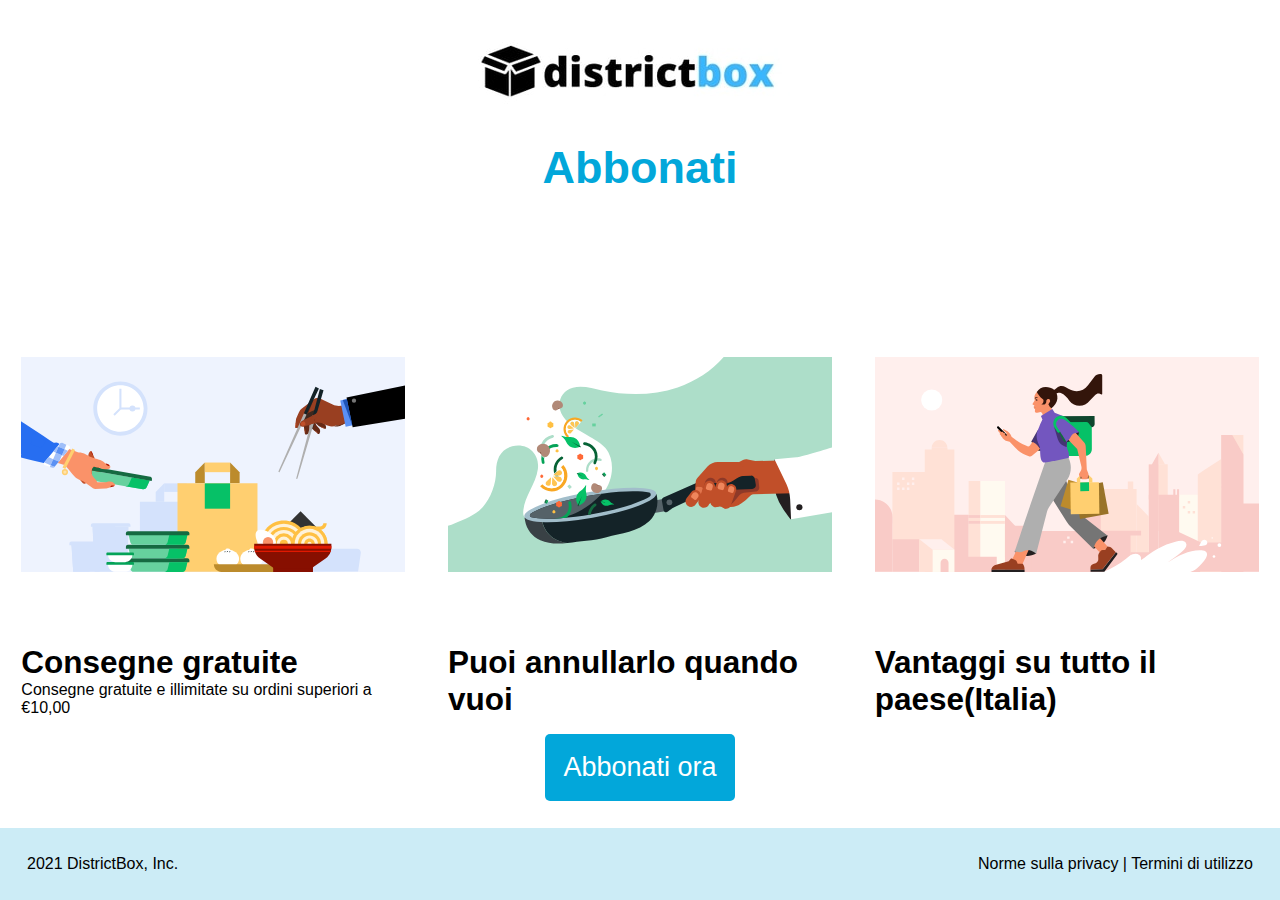
<file: SitoDB/abbonament-page.html>
<!DOCTYPE html>
<html lang="it">
<head>
    <meta charset="UTF-8">
    <meta name="viewport" content="width=device-width, initial-scale=1.0, maximum-scale=1.0">
    <title>Ordina DistrictBox</title>
    <link rel="stylesheet" href="style-6.css">
</head>
<body>
    
    <div class="section-3">
        <a href="utent-home.html"><img src="logo-icon.jpg" width="500vh"></a>
        <h1>Abbonati</h1>
        <div class="register-section-container">
           <div class="register-box register-1">
               <img class="register-img" src="register-img-01.svg">
               <h4>Consegne gratuite</h4>
               <p>Consegne gratuite e illimitate su ordini superiori a €10,00</p>
           </div>
           <div class="register-box register-2">
              <img class="register-img" src="register-img-02.svg">
               <h4>Puoi annullarlo quando vuoi</h4>
           </div>
           <div class="register-box register-3">
              <img class="register-img" src="register-img-03.svg">
               <h4>Vantaggi su tutto il paese(Italia)</h4>
           </div>
        </div>

        <div class="button">Abbonati ora</div>

        <footer>
            <p>2021 DistrictBox, Inc.</p>
            <p>Norme sulla privacy | Termini di utilizzo</p>
        </footer>
</body>
</file>
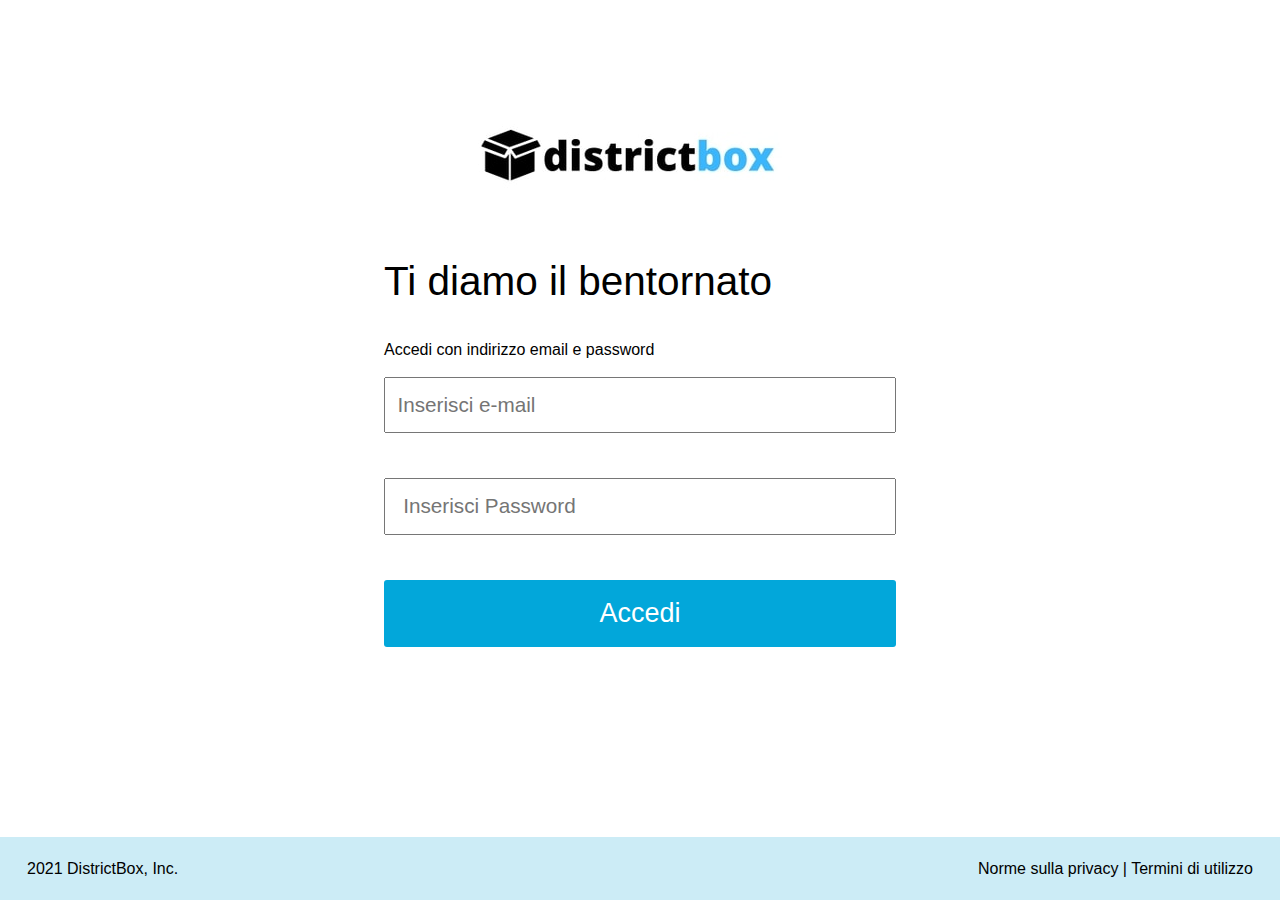
<file: SitoDB/access-1.html>
<!DOCTYPE html>
<html lang="it">
<head>
    <meta charset="UTF-8">
    <meta name="viewport" content="width=device-width, initial-scale=1.0, maximum-scale=1.0">
    <title>Accedi DistrictBox</title>
    <link rel="stylesheet" href="style-2.css">
</head>
<body>
    <div class="access-form">
        <div class="register-form-container">
            <div class="logo-img"><img src="logo-icon.jpg"></div>
            <div class="text-container">
                <h1>Ti diamo il bentornato</h1>
                <div class="text-form-container">
                    <p>Accedi con indirizzo email e password</p>
                    <form action="">
                        <input class="form-input" type="email" placeholder="  Inserisci e-mail">
                        <input class="form-input" type="text" placeholder="   Inserisci Password">
                        <a href="utent-home.html" class="modal-button">Accedi</a>
                    </form>
                </div>
            </div>
        </div>
    </div>
    <footer>
        <p>2021 DistrictBox, Inc.</p>
        <p>Norme sulla privacy | Termini di utilizzo</p>
    </footer>
</body>
</file>
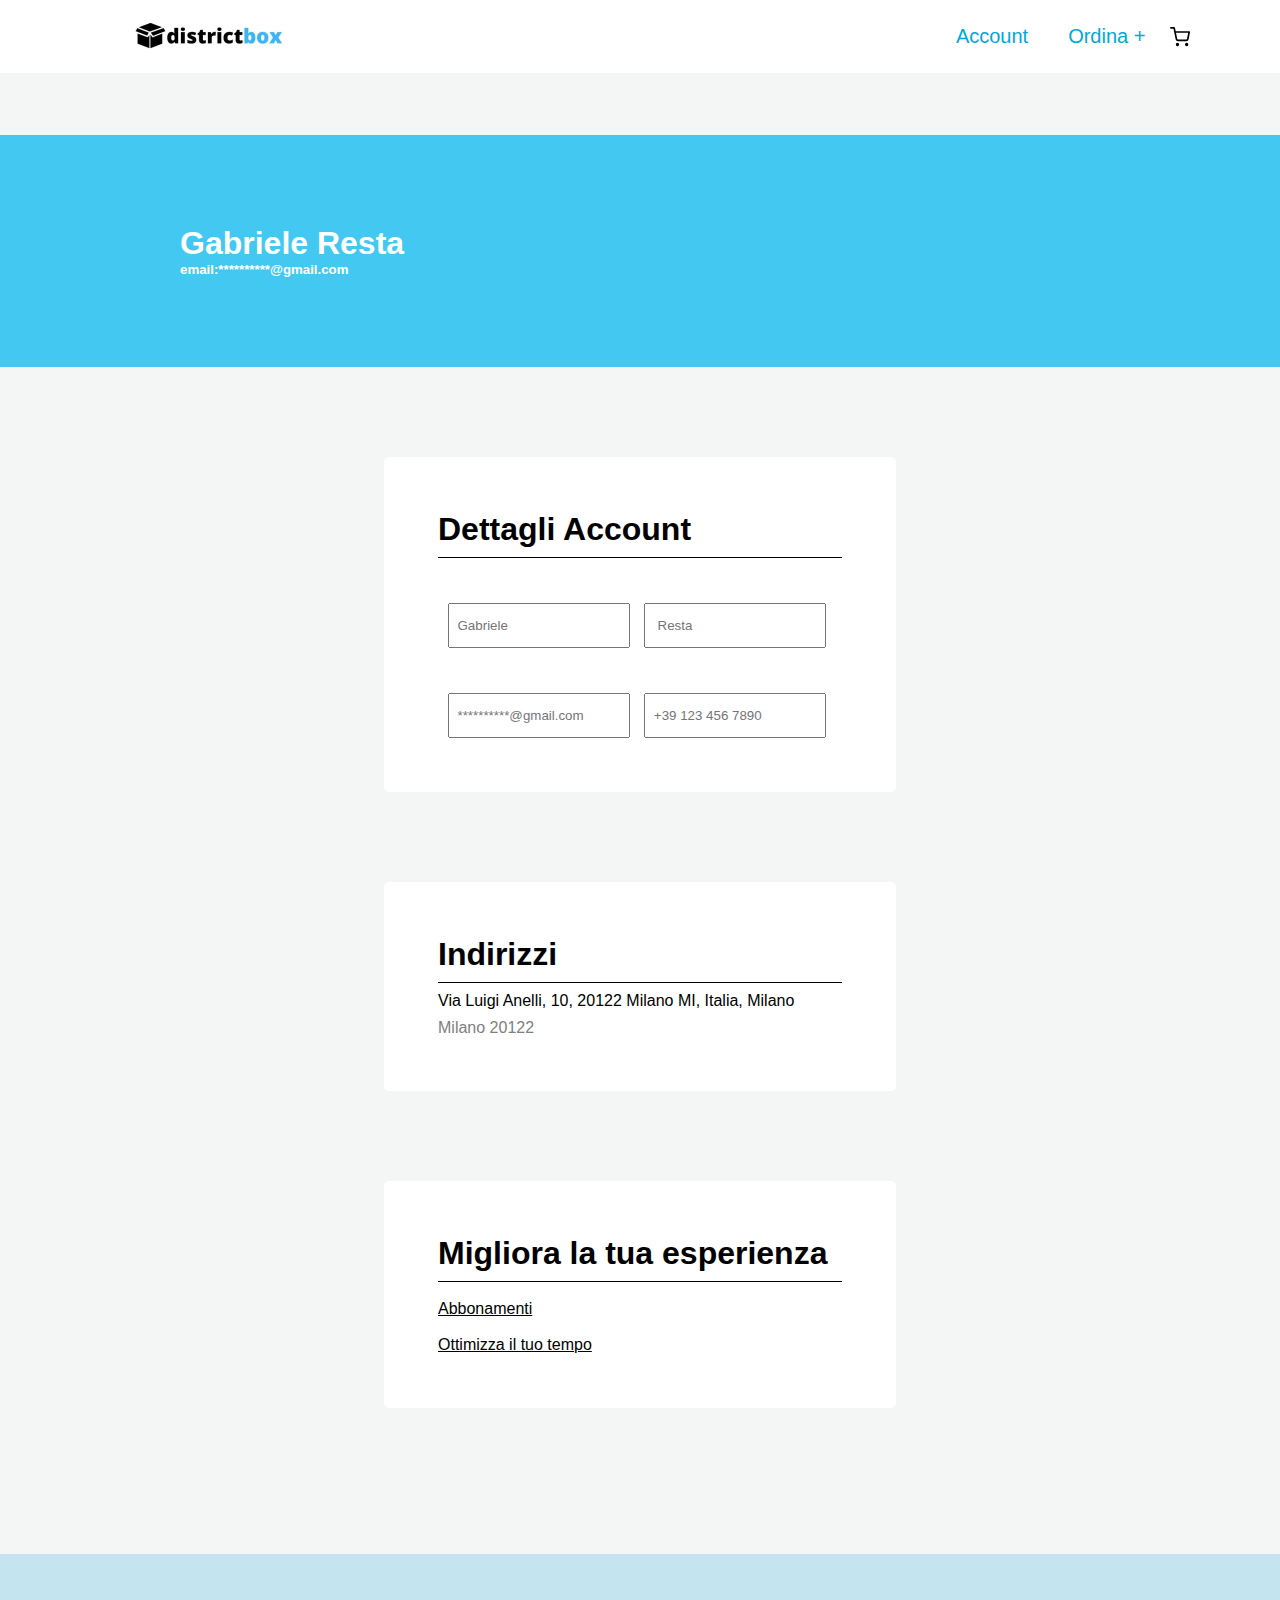
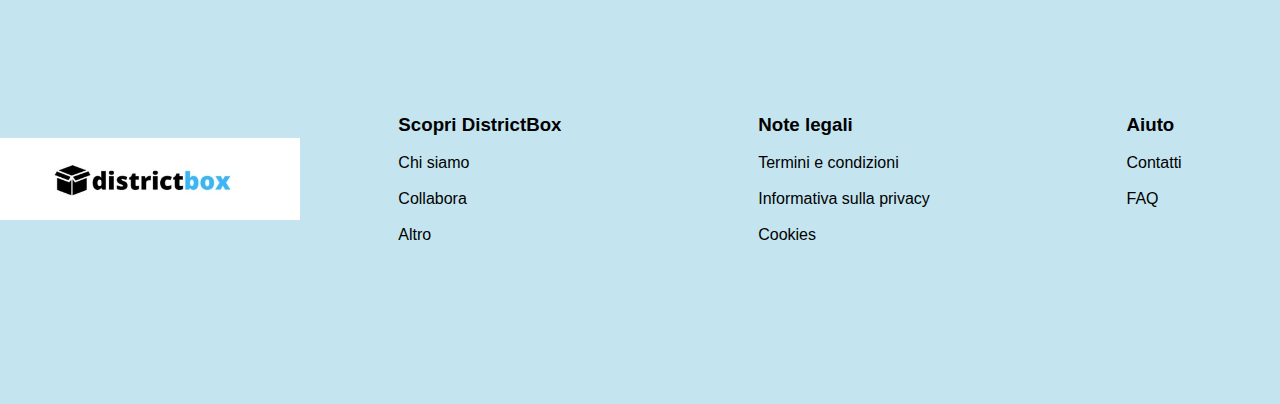
<file: SitoDB/account-section.html>
<!DOCTYPE html>
<html lang="it">
<head>
    <meta charset="UTF-8">
    <meta name="viewport" content="width=device-width, initial-scale=1.0, maximum-scale=1.0">
    <title>Home DistrictBox</title>
    <link rel="stylesheet" href="style-12.css">
</head>
<body>
    <header>
        <a href="utent-home.html"><img src="logo-icon.jpg" width="250px"></a>
        <!--Menu-->
        <input type="checkbox" id="menu-bar">
        <label for="menu-bar">Menu</label>
        <nav class="navbar">
            <ul>
                <!--<li><a href="#">Registrati</a></li>-->
                <!--<li><a href="#" id="Località-button">Località</a></li>-->
                <li><a href="#">Account</a></li>
                <li><a href="order-page.html">Ordina +</a>
                    <ul>
                        <li><a href="ricette-page.html">Ricette</a></li>
                        <li><a href="mistery-page.html">Mistery box</a></li>
                        <li><a href="product-category.html">Prodotti</a></li>
                    </ul>
                </li>
                
            </ul>
           
        </nav>
        <a class="cart" href="cart-page.html"><img src="cart-icon.svg" width="20px"></a>
    </header>
    <div class="credenziali">
        <h1>Gabriele Resta</h1>
        <h5>email:**********@gmail.com</h5>
    </div>
    <div class="dettagli-account">
        <h1>Dettagli Account</h1>
        <form action="">
            <input class="form-input" type="text" placeholder="  Gabriele">
            <input class="form-input" type="text" placeholder="   Resta">
        </form>
        <form action="">
            <input class="form-input" type="email" placeholder="  **********@gmail.com">
            <input class="form-input" type="number" placeholder="  +39 123 456 7890">
        </form>
    </div>

    <div class="dettagli-account sezione-indirizzo">
        <h1>Indirizzi</h1>
        <p class="indirizzo">Via Luigi Anelli, 10, 20122 Milano MI, Italia, Milano</p>
        <p class="cap">Milano 20122</p> 
    </div>

    <div class="dettagli-account sezione-plus">
        <h1>Migliora la tua esperienza</h1>
        <a href="abbonament-page.html">Abbonamenti</a>
        <a href="tabel-page.html">Ottimizza il tuo tempo</a> 
    </div>


    <!--Footer-->
    <footer>
        <div class="logo-section"><img src="logo-icon.jpg" width="300vh"></div>
        <div class="info-section">
            <div class="footer-section">
                <h3>Scopri DistrictBox</h3>
                <ul>
                    <li>Chi siamo</li>
                    <li>Collabora</li>
                    <li>Altro</li>
                </ul>
           </div>
            <div class="footer-section">
                <h3>Note legali</h3>
                <ul>
                    <li>Termini e condizioni</li>
                    <li>Informativa sulla privacy</li>
                    <li>Cookies</li>
                </ul>
            </div>
            <div class="footer-section">
                <h3>Aiuto</h3>
                <ul>
                    <li>Contatti</li>
                    <li>FAQ</li>
                </ul>
            </div>
            
        </div>
    </footer>
</body>
</file>
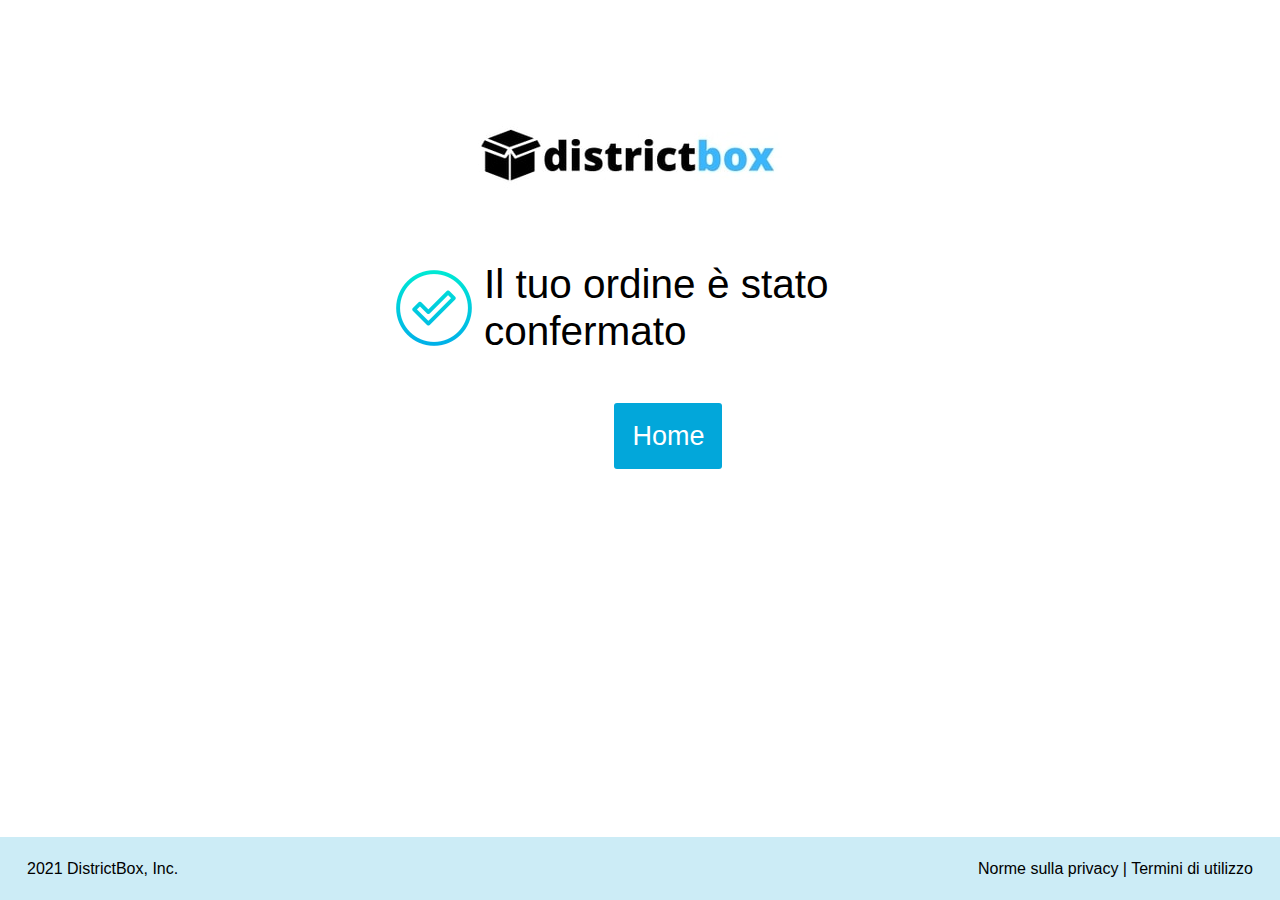
<file: SitoDB/order-conferm.html>
<!DOCTYPE html>
<html lang="it">
<head>
    <meta charset="UTF-8">
    <meta name="viewport" content="width=device-width, initial-scale=1.0, maximum-scale=1.0">
    <title>Home DistrictBox</title>
    <link rel="stylesheet" href="style-3.css">
</head>
<body>
    <div class="access-form">
        <div class="register-form-container">
            <div class="logo-img"><img src="logo-icon.jpg"></div>
            <div class="text-container conferm-container">
                <img class="conferm-img" src="check.png">
                <h1>Il tuo ordine è stato confermato</h1>
                         
            </div>
            <div class="confirm-button">
                <a href="utent-home.html" class="modal-button">Home</a>
            </div>
        </div>
    </div>
    <footer>
        <p>2021 DistrictBox, Inc.</p>
        <p>Norme sulla privacy | Termini di utilizzo</p>
    </footer>
</body>
</file>
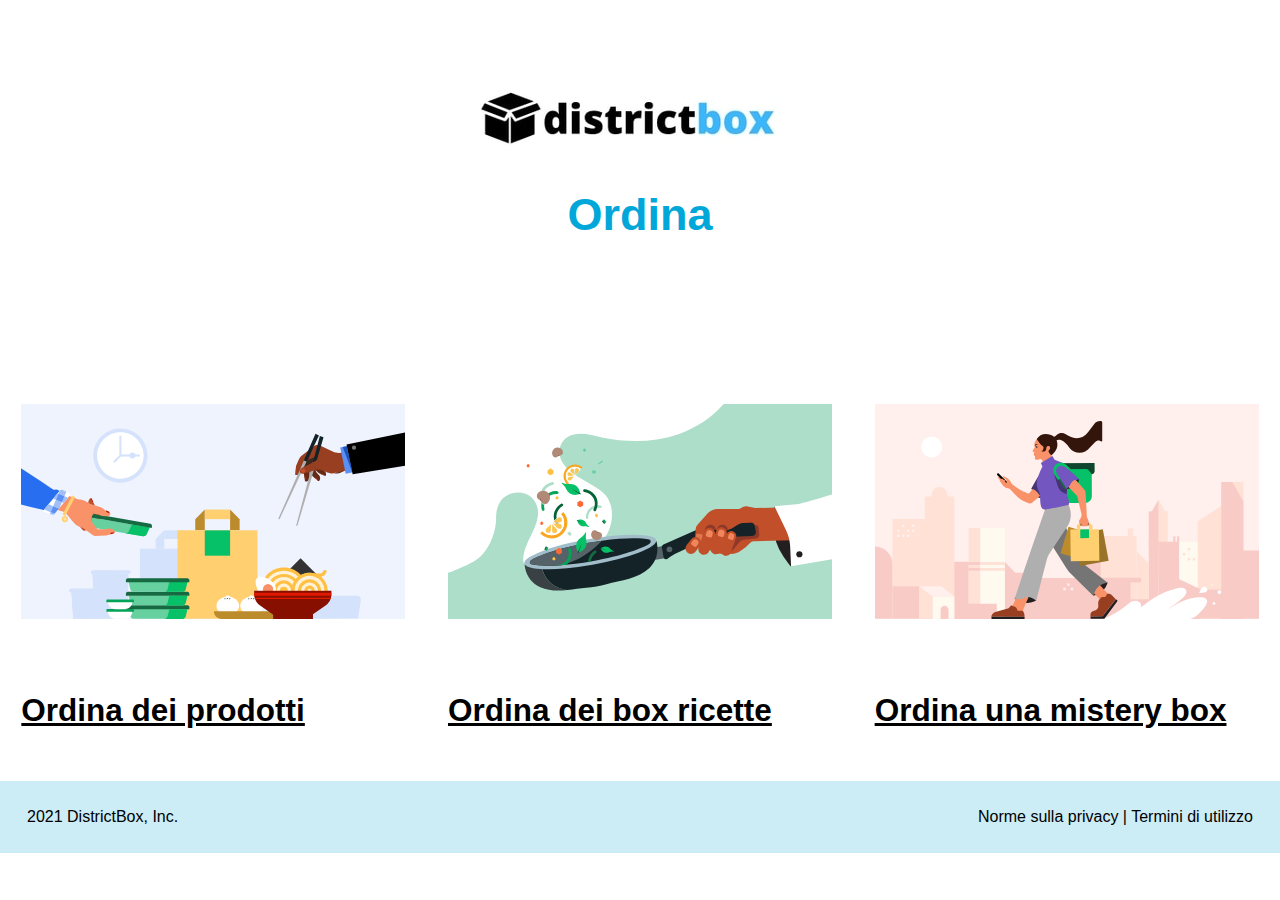
<file: SitoDB/order-page.html>
<!DOCTYPE html>
<html lang="it">
<head>
    <meta charset="UTF-8">
    <meta name="viewport" content="width=device-width, initial-scale=1.0, maximum-scale=1.0">
    <title>Ordina DistrictBox</title>
    <link rel="stylesheet" href="style-6.css">
</head>
<body>
    
    <div class="section-3">
        <a href="utent-home.html"><img src="logo-icon.jpg" width="500vh"></a>
        <h1>Ordina</h1>
        <div class="register-section-container">
           <div class="register-box register-1">
               <img class="register-img" src="register-img-01.svg">
               <a href="product-category.html"><h4>Ordina dei prodotti</h4></a>
           </div>
           <div class="register-box register-2">
              <img class="register-img" src="register-img-02.svg">
               <a href="ricette-page.html"><h4>Ordina dei box ricette</h4></a>
           </div>
           <div class="register-box register-3">
              <img class="register-img" src="register-img-03.svg">
               <a href="mistery-page.html"><h4>Ordina una mistery box</h4></a>
           </div>
        </div>

        <footer>
            <p>2021 DistrictBox, Inc.</p>
            <p>Norme sulla privacy | Termini di utilizzo</p>
        </footer>
</body>
</file>
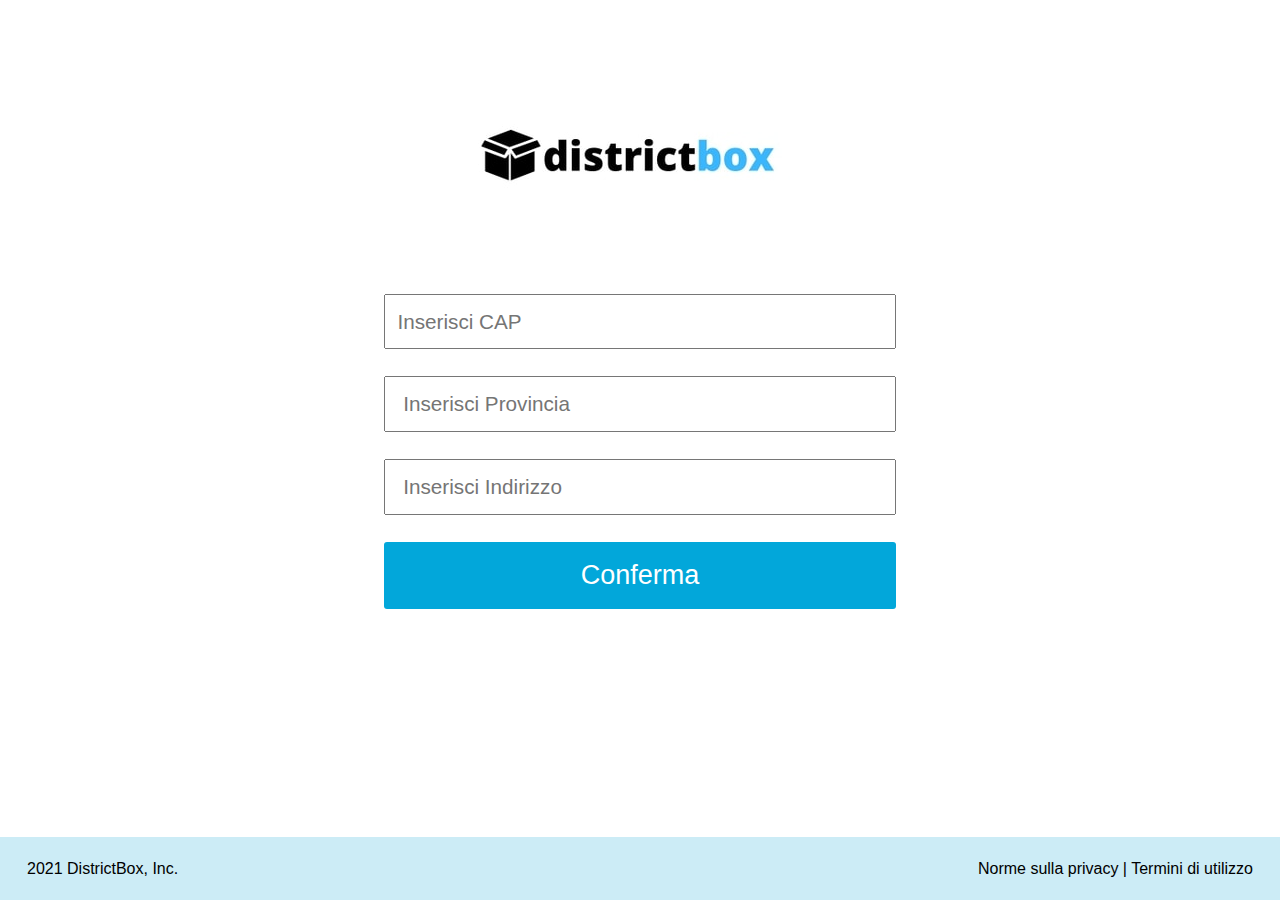
<file: SitoDB/pdt-reg-2.html>
<!DOCTYPE html>
<html lang="it">
<head>
    <meta charset="UTF-8">
    <meta name="viewport" content="width=device-width, initial-scale=1.0, maximum-scale=1.0">
    <title>Registrazione DistrictBox</title>
    <link rel="stylesheet" href="style-3.css">
</head>
<body>
    <div class="access-form">
        <div class="register-form-container">
            <div class="logo-img"><img src="logo-icon.jpg"></div>
            <div class="text-container">
                <div class="text-form-container">
                    <form action="">
                        <input class="form-input" type="email" placeholder="  Inserisci CAP">
                        <input class="form-input" type="text" placeholder="   Inserisci Provincia">
                        <input class="form-input" type="text" placeholder="   Inserisci Indirizzo">
                        <a href="" class="modal-button">Conferma</a>
                    </form>
                </div>
            </div>
        </div>
    </div>
    <footer>
        <p>2021 DistrictBox, Inc.</p>
        <p>Norme sulla privacy | Termini di utilizzo</p>
    </footer>
</body>
</file>
<file: SitoDB/style-6.css>
*{
    margin: 0;
    padding: 0;
    box-sizing: border-box;
    font-family: Arial, Helvetica, sans-serif;
    text-decoration: none;
}

body{
    height: 100vh;
}

.section-3{
    width: 100%;
    height: 100vh;
    display: flex;
    flex-direction: column;
    justify-content: center;
    align-items: center;
}

.section-3 h1{
    font-size: 5vh;
    color: rgb(2, 167, 218);
}

.register-section-container{
    width: 100%;
    height: 60vh;
    display: flex;
    flex-direction: row;
    justify-content: space-around;
    align-items: center;
}

.register-box{
    width: 30%;
    height: 65%;
}

.register-box h4{
    font-weight: bolder;
    font-size: 3.5vh;
}

.register-box a{
    font-weight: 500;
    color: black;
    font-size: 2.3vh;
    text-decoration: underline;
}

.register-img{
    height: 100%;
    width: 100%;
}

.button{
    font-size: 3vh;
    color: white;
    background-color: rgb(2, 167, 218);
    border-radius: 5px;
    padding: 2vh;
    margin-bottom: 3vh;
}


footer{
    margin-bottom: 0;
    width: 100%;
    height: 8%;
    color: black;
    background: rgba(68, 187, 223, 0.274);
    display: flex;
    flex-direction: row;
    align-items: center;
    justify-content: space-between;
}

footer p{
    margin-left: 3vh;
    margin-right: 3vh;
}




@media(max-width:991px){

    .section-3{
        height: 110vh;
        flex-direction: column;
        justify-content: center;
        align-items: space-around;
    }

    .register-section-container{
        height: 100%;
        flex-direction: column;
        align-items: space-around;
    }

    .register-img{
        height: 60%;
        margin-top: 0;
    }
}
</file>
<file: SitoDB/style-2.css>
*{
    margin: 0;
    padding: 0;
    box-sizing: border-box;
    font-family: Arial, Helvetica, sans-serif;
    text-decoration: none;
}

body{
    height: 100vh;
}

.access-form{
    height: 93%;
    width: 100%;
    display: flex;
    justify-content: center;
    align-items: center;
}

.register-form-container{
    height: 80%;
    width: 40%;
    display: flex;
    flex-direction: column;
}

.logo-img{
    width: 100%;
    display: flex;
    justify-content: center;
}

.text-container{
    margin-top: 4vh;
}

h1{
    font-size: 4.5vh;
    font-weight: lighter;
}

.text-form-container{
    margin-top: 4vh;
}

.text-form-container p{
    margin-bottom: 2vh;
}

form{
    height: 30vh;
    display: flex;
    flex-direction: column;
    justify-content: center;
    align-items: center;
}

input{
    font-size: 2.3vh;
}

.form-input{
    width: 100%;
    height: 7vh;
    margin-bottom: 5vh;
}

.modal-button{
    color: white;
    background: rgb(2, 167, 218);
    font-size: 3vh;
    padding: 2vh;
    width: 100%;
    border-radius: 3px;
    text-align: center;
}

footer{
    height: 7%;
    color: black;
    background: rgba(68, 187, 223, 0.274);
    display: flex;
    flex-direction: row;
    align-items: center;
    justify-content: space-between;
}

footer p{
    margin-left: 3vh;
    margin-right: 3vh;
}
</file>
<file: SitoDB/style-12.css>
*{
    margin: 0;
    padding: 0;
    box-sizing: border-box;
    font-family: Arial, Helvetica, sans-serif;
    text-decoration: none;
}

body{
    min-height: 100vh;
    background-color: #f4f5f5;
}

header{
    position: fixed;
    top: 0;
    left: 0;
    right: 0;
    background: white;
    padding: 0px 7%;
    display: flex;
    align-items: center;
    justify-content: space-between;
    z-index: 4;
}

header .logo{
    font-weight: bolder;
    font-size: 25px;
    color: #333;
}

nav{
    margin-left: auto;
}

header .navbar ul{
    list-style: none;
}

header .navbar ul li{
    position: relative;
    float: left;
}

header .navbar ul li a{
    font-size: 20px;
    padding: 20px;
    color: rgb(2, 167, 218);
    display: block;
}

header .navbar ul li a:hover{
    background: rgb(2, 167, 218);
    color: white;
}

header .navbar ul li ul{
    position: absolute;
    left: 0;
    width: 200px;
    background: #fff;
    display: none;
}

header .navbar ul li ul li{
    width: 100%;
    border-top: 1px solid rgba(0, 0, 0, .1);
}

header .navbar ul li ul li ul{
    left: 200px;
    top: 0;
}

header .navbar ul li:focus-within > ul,
header .navbar ul li:hover > ul{
    display: initial;
}

#menu-bar{
    display: none; 
 }

 header label{
    font-size: 20px;
    color: rgb(2, 167, 218);
    cursor: pointer;
    display: none;
}

.cart{
    display: flex;
    margin-left: 5px;
    z-index: 2;
}

/*--Credenziali--*/

.credenziali{
    margin-top: 15vh;
    padding-left: 20vh;
    padding-top: 10vh;
    padding-bottom: 10vh;
    color: white;
    background-color: rgb(67, 201, 241);
}

/*--Dettagli account--*/

.dettagli-account{
    background-color: white;
    padding: 6vh;
    border-radius: 5px;
    margin-left: 30%;
    margin-top: 10vh;
    width: 40%;
}

.dettagli-account h1{
    padding-bottom: 1vh;
    border-bottom: 1px solid rgb(0, 0, 0) ;
}

input{
    margin-left: 2.5%;
    margin-top: 5vh;
    width: 45%;
    height: 5vh;
}

/*--Sezione indirizzo--*/

.sezione-indirizzo p{
    margin-top: 1vh;
}

.cap{
    color: grey;
}

/*--Sezione Plus--*/

.sezione-plus{
    margin-bottom: 2vh;
}

.sezione-plus a{
    color: black;
    display: block;
    margin-top: 2vh;
    text-decoration: underline;
}

/*--Footer--*/

footer{
    background: rgba(68, 187, 223, 0.274);
    color: black;
    position: absolute;
    width: 100%;
    height: 50vh;
    display: flex;
    flex-direction: row;
    margin-top: 10%;
    align-items: center;
}

.logo-section{
    display: flex;
    align-items: center;
    justify-content: center;
}

.info-section{
    display: flex;
    flex-direction: row;
    width: 100%;
    justify-content: space-around;
}

.info-section ul{
    list-style-type: none;
}

.info-section li{
    margin-top: 2vh;
}

@media(max-width:991px){

    /*--Header--*/

    header{
        padding:20px;
    }

    header .logo{
        margin-right: auto;
    }

    header label{
        display: initial;
    }
    
    header .navbar{
        position: absolute;
        top: 100%;
        left: 0;
        right: 0;
        background: #fff;
        border-top: 1px solid rgba(0, 0, 0, .1);
        display: none;
    }

    header .navbar ul li{
        width: 100%;
    }

    header .navbar ul li ul{
       position: relative; 
       width: 100%;
    }

    header .navbar ul li ul li{
       background: #eee;
    }

    header .navbar ul li ul li ul{
        width: 100%;
        left: 0;

    }

    #menu-bar:checked ~ .navbar{
        display: initial;
    }
    
    /*--Credenziali--*/

    .credenziali{
        padding-left: 5%;
    }

    /*--Sezioni--*/

    .dettagli-account{
        width: 98%;
        margin-left: 1%;
    }

     /*--Footer--*/
     footer{
        margin-top: 20vh;
        flex-direction: column;
    }
    .logo-section{
        width: 100%;
        margin-top: 3vh;
        margin-bottom: 3vh;
        align-items: center;
    }
}
</file>
<file: SitoDB/style-3.css>
*{
    margin: 0;
    padding: 0;
    box-sizing: border-box;
    font-family: Arial, Helvetica, sans-serif;
    text-decoration: none;
}

body{
    height: 100vh;
}

.access-form{
    height: 93%;
    width: 100%;
    display: flex;
    justify-content: center;
    align-items: center;
}

.register-form-container{
    height: 80%;
    width: 40%;
    display: flex;
    flex-direction: column;
}

.logo-img{
    width: 100%;
    display: flex;
    justify-content: center;
}

.text-container{
    margin-top: 4vh;
}

.conferm-container{
    display: flex;
    justify-content: center;
    align-items: center;
}

.confirm-button{
    margin-top: 7vh;
    margin-left: 45%;
}

h1{
    font-size: 4.5vh;
    font-weight: lighter;
}

.text-form-container{
    margin-top: 4vh;
}

.text-form-container p{
    margin-bottom: 2vh;
}

form{
    height: 35vh;
    display: flex;
    flex-direction: column;
    justify-content: center;
    align-items: center;
}

input{
    font-size: 2.3vh;
}

.form-input{
    width: 100%;
    height: 10vh;
    margin-bottom: 3vh;
}

.modal-button{
    color: white;
    background: rgb(2, 167, 218);
    font-size: 3vh;
    padding: 2vh;
    width: 100%;
    border-radius: 3px;
    text-align: center;
}

footer{
    height: 7%;
    color: black;
    background: rgba(68, 187, 223, 0.274);
    display: flex;
    flex-direction: row;
    align-items: center;
    justify-content: space-between;
}

footer p{
    margin-left: 3vh;
    margin-right: 3vh;
}
</file>
